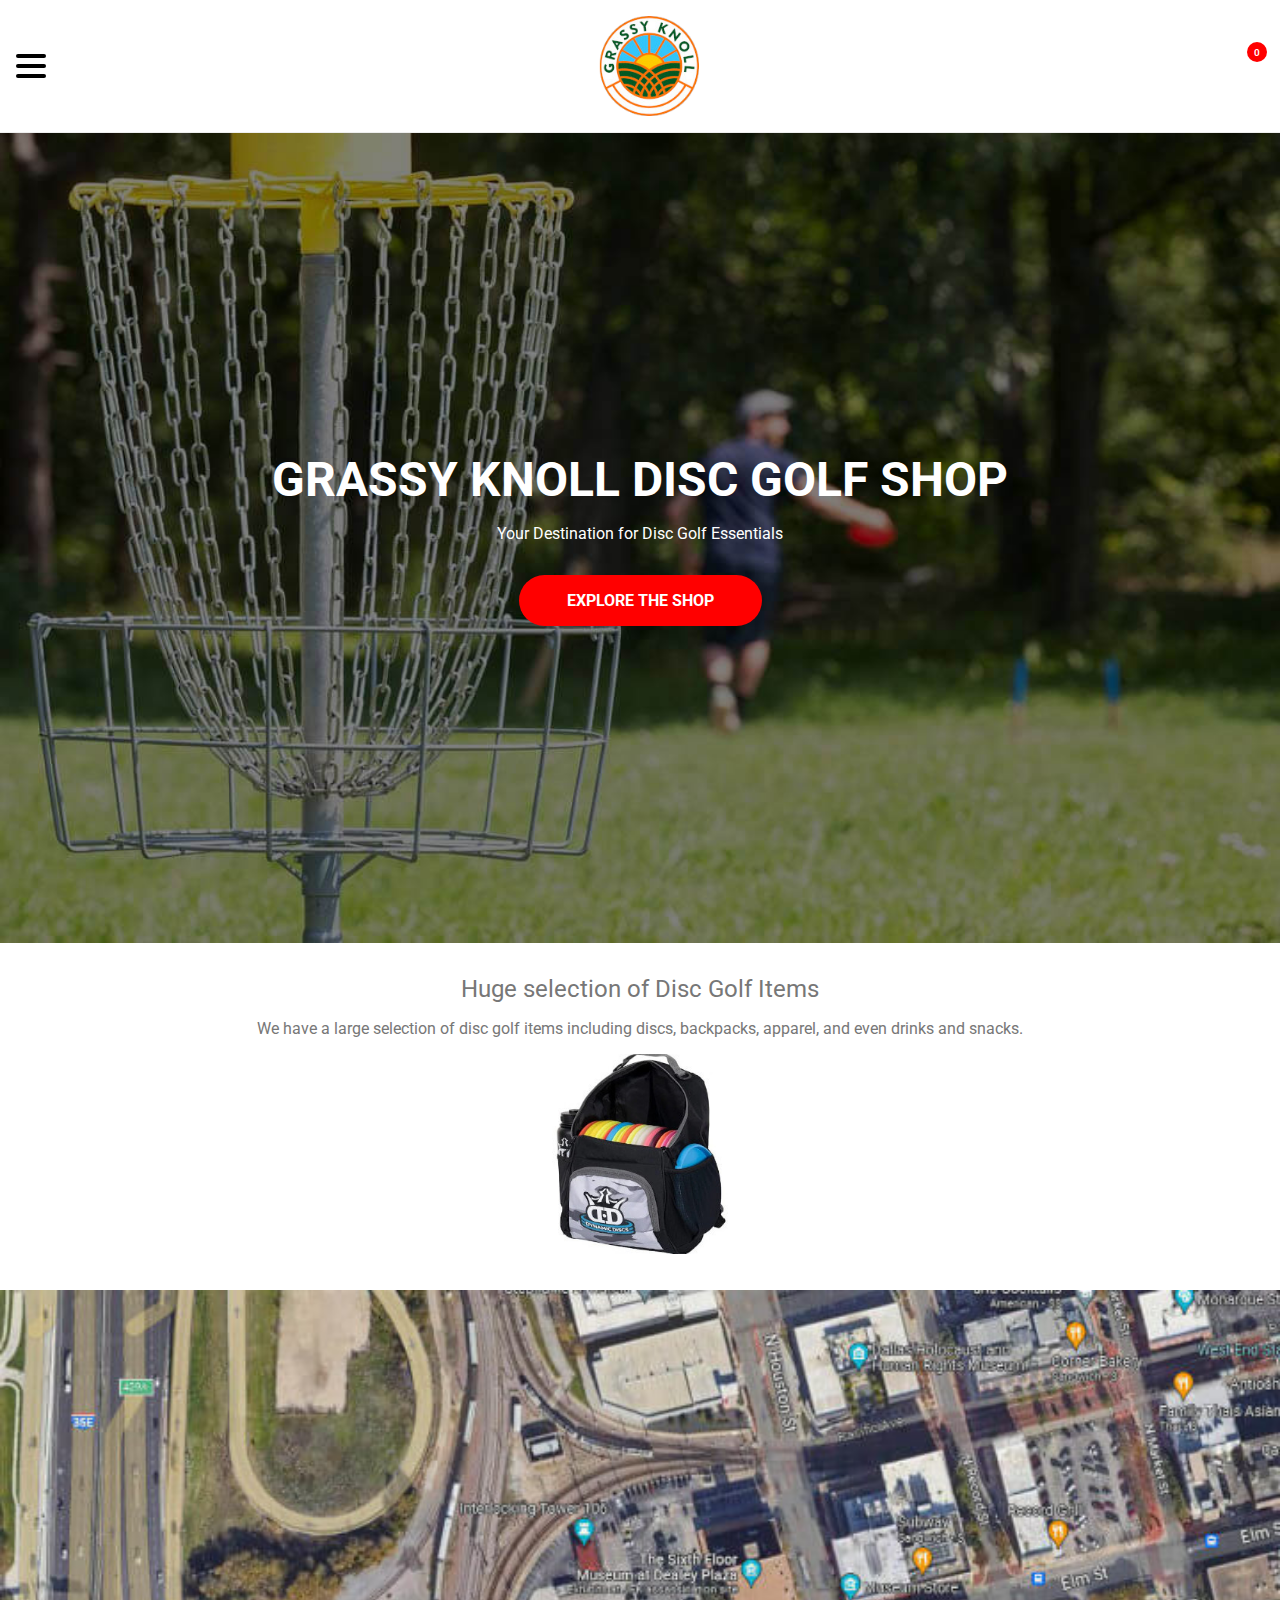
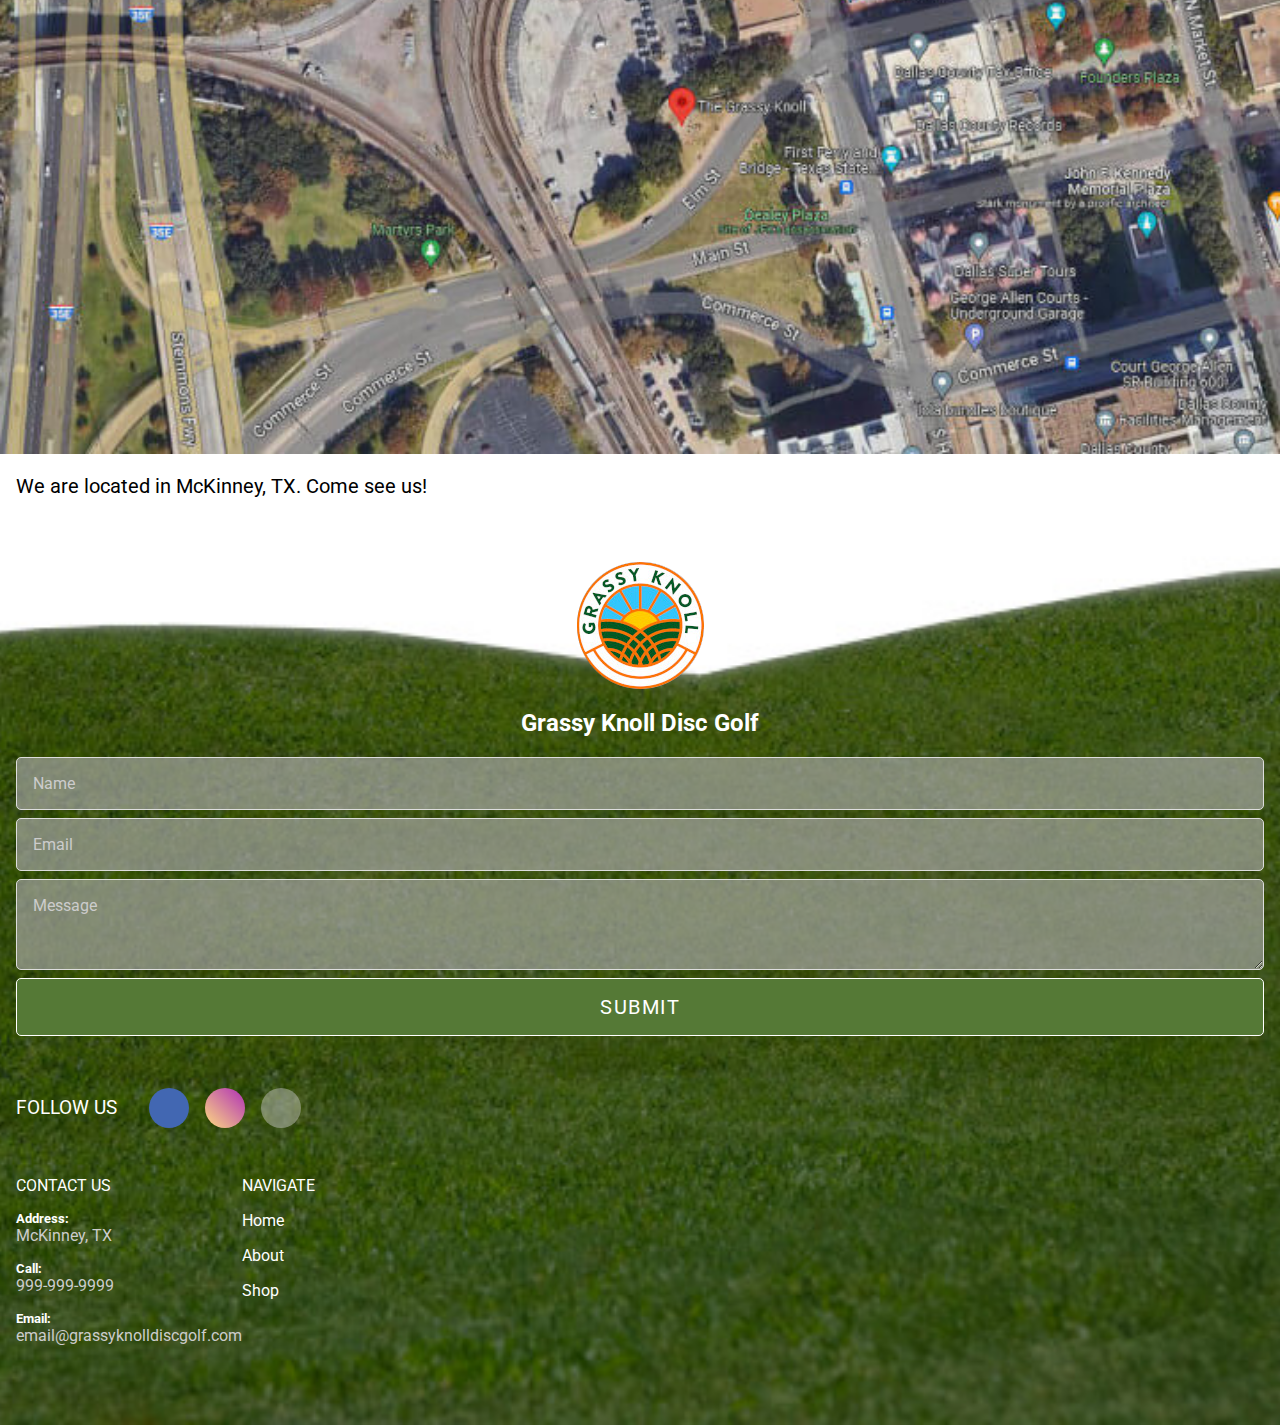
<file: index.html>
<!DOCTYPE html>
<html lang="en">
	<head>
		<meta charset="UTF-8" />
		<meta name="viewport" content="width=device-width, initial-scale=1.0" />
		<title>Grassy Knoll Disc Golf - Home</title>
		<link rel="icon" href="images/grassy_knoll_logo.jpg" type="image/x-icon" />
		<link rel="stylesheet" href="styles/styles.css" />
		<link rel="preconnect" href="https://fonts.googleapis.com" />
		<link rel="preconnect" href="https://fonts.gstatic.com" crossorigin />
		<link
			href="https://fonts.googleapis.com/css2?family=Roboto:wght@400;500;700&display=swap"
			rel="stylesheet"
		/>
		<link
			rel="stylesheet"
			href="https://cdnjs.cloudflare.com/ajax/libs/font-awesome/6.4.2/css/all.min.css"
			integrity="sha512-z3gLpd7yknf1YoNbCzqRKc4qyor8gaKU1qmn+CShxbuBusANI9QpRohGBreCFkKxLhei6S9CQXFEbbKuqLg0DA=="
			crossorigin="anonymous"
			referrerpolicy="no-referrer"
		/>
	</head>
	<body>
		<header>
			<nav>
				<div class="hamburger-container" aria-label="Open the menu">
					<div id="line-1" class="hamburger-line"></div>
					<div id="line-2" class="hamburger-line"></div>
					<div id="line-3" class="hamburger-line"></div>
				</div>
				<div class="logo-and-title">
					<img src="images/grassy_knoll_logo.png" width="100" height="100" />
				</div>
				<div class="shopping-cart">
					<i class="fa-solid fa-cart-shopping fa-2x"></i>
					<div class="cart-count">0</div>
				</div>
				<ul>
					<li>HOME</li>
					<li>SHOP</li>
					<li>ABOUT US</li>
					<li>CONTACT US</li>
					<li>&nbsp;</li>
					<li>Wishlist</li>
					<li class="shopping-cart">
						<i class="fa-solid fa-cart-shopping fa-2x"></i>
						<div class="cart-count">0</div>
					</li>
				</ul>
			</nav>
			<div class="mobile-nav">
				<ul>
					<li class="mobile-nav-item"><a href="index.html">HOME</a></li>
					<li class="mobile-nav-item"><a href="shop.html">SHOP</a></li>
					<li class="mobile-nav-item"><a href="about.html">ABOUT US</a></li>
					<li class="mobile-nav-item"><a href="contact.html">CONTACT US</a></li>
				</ul>
			</div>
		</header>
		<main>
			<div class="home-container">
				<div class="hero-container">
					<h1>Grassy Knoll Disc Golf Shop</h1>
					<p>Your Destination for Disc Golf Essentials</p>
					<button class="btn-shop">
						<a href="shop.html">EXPLORE THE SHOP</a>
					</button>
				</div>
			</div>
		</main>
		<section class="separator">
			<h3>Huge selection of Disc Golf Items</h3>
			<h4>
				We have a large selection of disc golf items including discs, backpacks,
				apparel, and even drinks and snacks.
			</h4>
			<img src="images/backpack-with-discs.jpg" width="200" height="200" />
		</section>
		<section class="testimonials"></section>
		<section class="location">
			<img src="images/map.jpg" />
			<h3>We are located in McKinney, TX. Come see us!</h3>
		</section>
		<footer>
			<img src="images/grassy_knoll_logo.png" />
			<h2>Grassy Knoll Disc Golf</h2>
			<div class="footer-div">
				<form>
					<input type="text" id="name" placeholder="Name" />
					<input type="text" id="email" placeholder="Email" />
					<textarea
						type="text"
						id="message"
						placeholder="Message"
						rows="3"
					></textarea>
					<button id="submit">SUBMIT</button>
				</form>
				<div class="follow-us">
					<h3>FOLLOW US</h3>
					<div class="social-icons">
						<i class="fa-brands fa-facebook-f"></i>
						<i class="fa-brands fa-instagram"></i>
						<i class="fa-brands fa-x-twitter"></i>
					</div>
				</div>
			</div>
			<div class="footer-div split">
				<div>
					<h4>CONTACT US</h4>
					<h5>Address:</h5>
					<p>McKinney, TX</p>
					<h5>Call:</h5>
					<p>999-999-9999</p>
					<h5>Email:</h5>
					<p>email@grassyknolldiscgolf.com</p>
				</div>
				<div>
					<h4>NAVIGATE</h4>
					<ul>
						<li>Home</li>
						<li>About</li>
						<li>Shop</li>
					</ul>
				</div>
			</div>
		</footer>
		<script src="scripts/script.js" defer></script>
	</body>
</html>
</file>
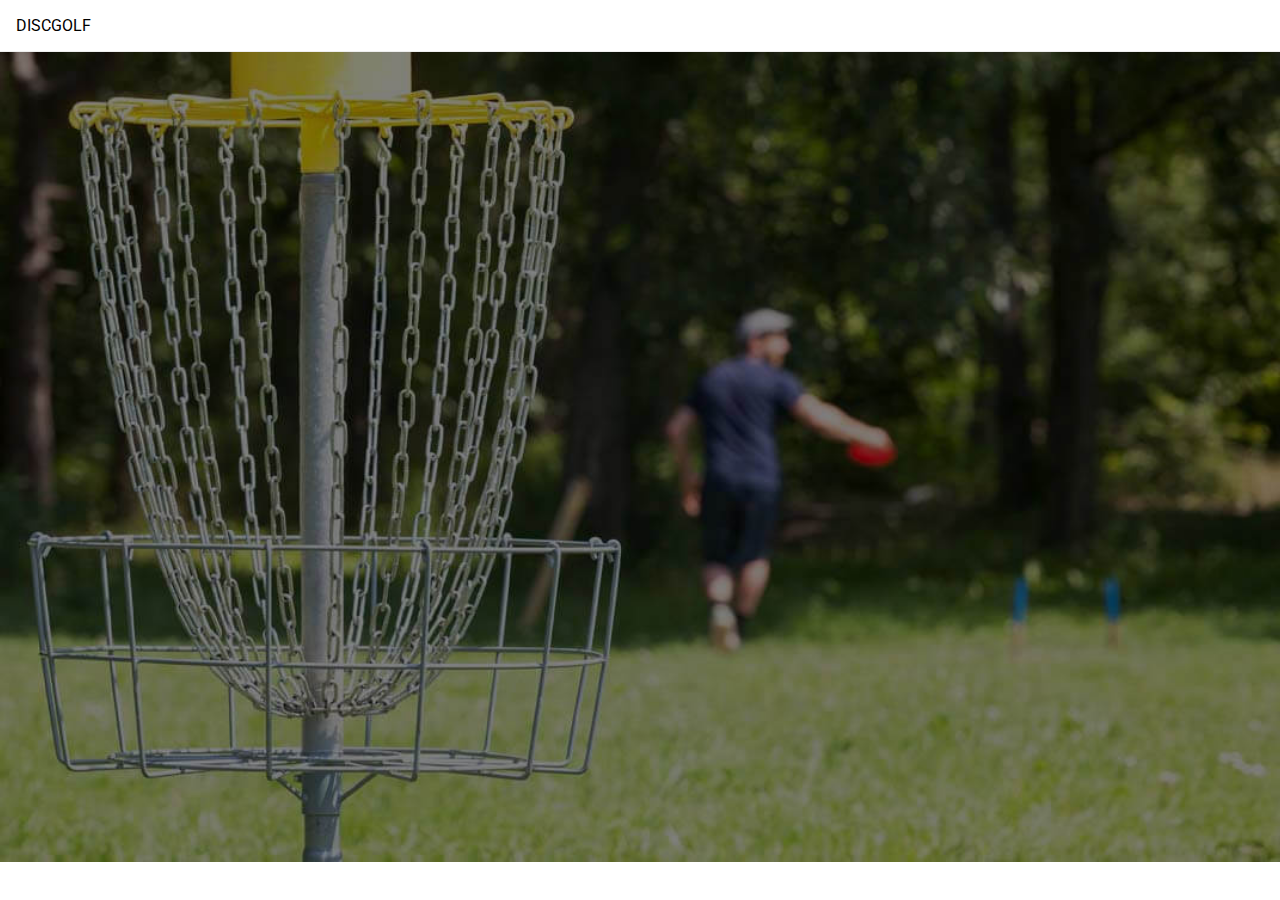
<file: cart.html>
<!DOCTYPE html>
<html lang="en">
	<head>
		<meta charset="UTF-8" />
		<meta name="viewport" content="width=device-width, initial-scale=1.0" />
		<title>Grassy Knoll Disc Golf - Cart</title>
		<link rel="stylesheet" href="../styles/styles.css" />
		<link rel="preconnect" href="https://fonts.googleapis.com" />
		<link rel="preconnect" href="https://fonts.gstatic.com" crossorigin />
		<link
			href="https://fonts.googleapis.com/css2?family=Roboto:wght@400;500;700&display=swap"
			rel="stylesheet"
		/>
		<link
			rel="stylesheet"
			href="https://cdnjs.cloudflare.com/ajax/libs/font-awesome/6.4.2/css/all.min.css"
			integrity="sha512-z3gLpd7yknf1YoNbCzqRKc4qyor8gaKU1qmn+CShxbuBusANI9QpRohGBreCFkKxLhei6S9CQXFEbbKuqLg0DA=="
			crossorigin="anonymous"
			referrerpolicy="no-referrer"
		/>
		<script
			src="https://code.jquery.com/jquery-3.7.1.min.js"
			integrity="sha256-/JqT3SQfawRcv/BIHPThkBvs0OEvtFFmqPF/lYI/Cxo="
			crossorigin="anonymous"
		></script>
		<script>
			$(document).ready(function () {
				$.get("navigation.html", function (data) {
					$("#navigation").replaceWith(data);
				});
			});
		</script>
	</head>
	<body id="nav-cart">
		<header>
			<div class="header-container">
				<nav class="desktop-nav-bar">
					<div class="logo">DISC<span class="logo-orange">GOLF</span></div>
					<ul>
						<li>HOME</li>
						<li>SHOP</li>
						<li>ABOUT US</li>
						<li>CONTACT US</li>
						<li>&nbsp;</li>
						<li>Wishlist</li>
						<li>Cart</li>
					</ul>
				</nav>
			</div>
		</header>
		<main>
			<div class="home-container"></div>
		</main>
		<div id="navigation" class="mobile-navbar nav-cart"></div>
		<script src="scripts/script.js"></script>
	</body>
</html>
</file>
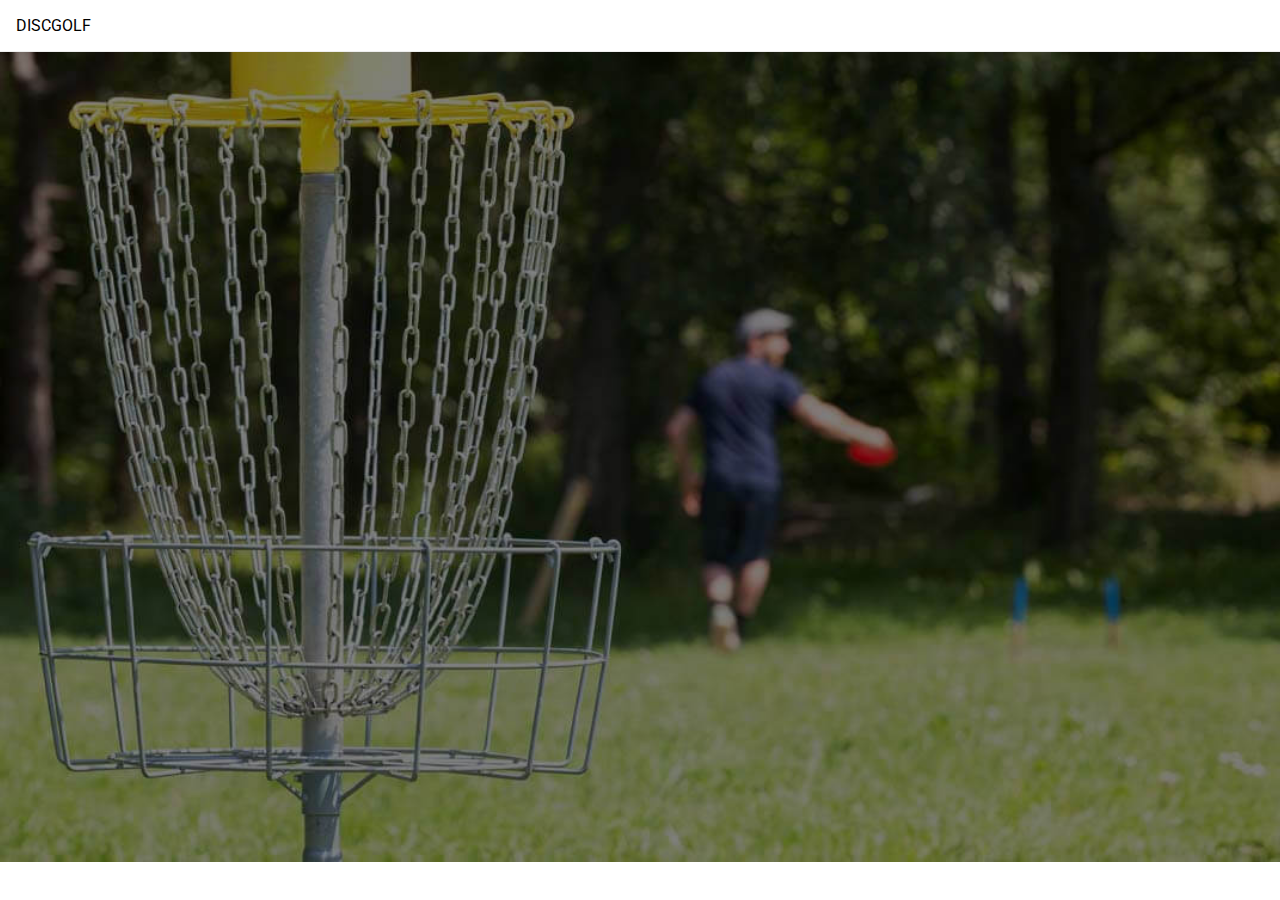
<file: contact.html>
<!DOCTYPE html>
<html lang="en">
	<head>
		<meta charset="UTF-8" />
		<meta name="viewport" content="width=device-width, initial-scale=1.0" />
		<title>Grassy Knoll Disc Golf - Contact</title>
		<link rel="stylesheet" href="../styles/styles.css" />
		<link rel="preconnect" href="https://fonts.googleapis.com" />
		<link rel="preconnect" href="https://fonts.gstatic.com" crossorigin />
		<link
			href="https://fonts.googleapis.com/css2?family=Roboto:wght@400;500;700&display=swap"
			rel="stylesheet"
		/>
		<link
			rel="stylesheet"
			href="https://cdnjs.cloudflare.com/ajax/libs/font-awesome/6.4.2/css/all.min.css"
			integrity="sha512-z3gLpd7yknf1YoNbCzqRKc4qyor8gaKU1qmn+CShxbuBusANI9QpRohGBreCFkKxLhei6S9CQXFEbbKuqLg0DA=="
			crossorigin="anonymous"
			referrerpolicy="no-referrer"
		/>
		<script
			src="https://code.jquery.com/jquery-3.7.1.min.js"
			integrity="sha256-/JqT3SQfawRcv/BIHPThkBvs0OEvtFFmqPF/lYI/Cxo="
			crossorigin="anonymous"
		></script>
		<script>
			$(document).ready(function () {
				$.get("navigation.html", function (data) {
					$("#navigation").replaceWith(data);
				});
			});
		</script>
	</head>
	<body id="nav-contact">
		<header>
			<div class="header-container">
				<nav class="desktop-nav-bar">
					<div class="logo">DISC<span class="logo-orange">GOLF</span></div>
					<ul>
						<li>HOME</li>
						<li>SHOP</li>
						<li>ABOUT US</li>
						<li>CONTACT US</li>
						<li>&nbsp;</li>
						<li>Wishlist</li>
						<li>Cart</li>
					</ul>
				</nav>
			</div>
		</header>
		<main>
			<div class="home-container"></div>
		</main>
		<div id="navigation" class="mobile-navbar nav-contact"></div>
		<script src="scripts/script.js"></script>
	</body>
</html>
</file>
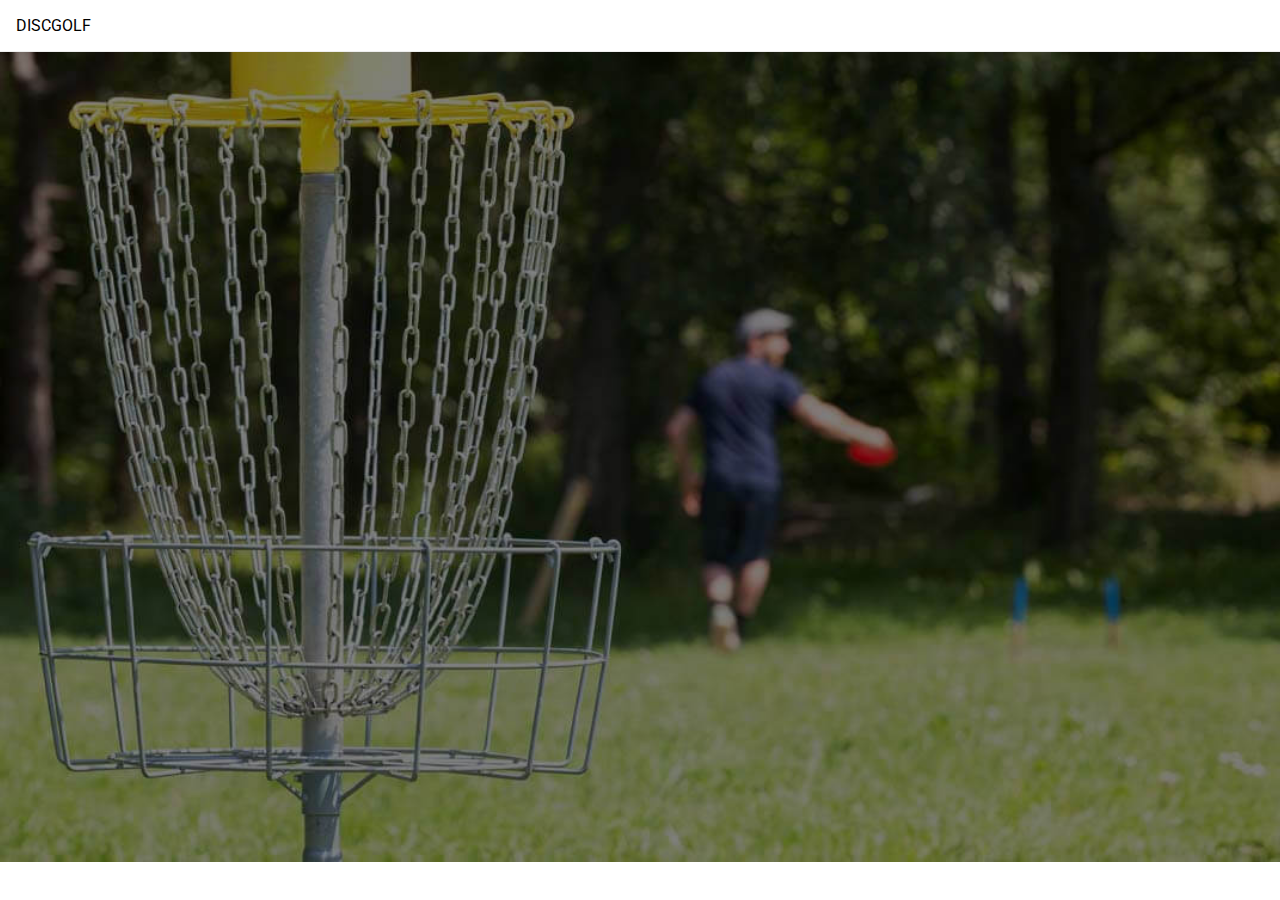
<file: shop.html>
<!DOCTYPE html>
<html lang="en">
	<head>
		<meta charset="UTF-8" />
		<meta name="viewport" content="width=device-width, initial-scale=1.0" />
		<title>Grassy Knoll Disc Golf - Shop</title>
		<link rel="stylesheet" href="../styles/styles.css" />
		<link rel="preconnect" href="https://fonts.googleapis.com" />
		<link rel="preconnect" href="https://fonts.gstatic.com" crossorigin />
		<link
			href="https://fonts.googleapis.com/css2?family=Roboto:wght@400;500;700&display=swap"
			rel="stylesheet"
		/>
		<link
			rel="stylesheet"
			href="https://cdnjs.cloudflare.com/ajax/libs/font-awesome/6.4.2/css/all.min.css"
			integrity="sha512-z3gLpd7yknf1YoNbCzqRKc4qyor8gaKU1qmn+CShxbuBusANI9QpRohGBreCFkKxLhei6S9CQXFEbbKuqLg0DA=="
			crossorigin="anonymous"
			referrerpolicy="no-referrer"
		/>
		<script
			src="https://code.jquery.com/jquery-3.7.1.min.js"
			integrity="sha256-/JqT3SQfawRcv/BIHPThkBvs0OEvtFFmqPF/lYI/Cxo="
			crossorigin="anonymous"
		></script>
		<script>
			$(document).ready(function () {
				$.get("navigation.html", function (data) {
					$("#navigation").replaceWith(data);
				});
			});
		</script>
	</head>
	<body id="nav-shop">
		<header>
			<div class="header-container">
				<nav class="desktop-nav-bar">
					<div class="logo">DISC<span class="logo-orange">GOLF</span></div>
					<ul>
						<li>HOME</li>
						<li>SHOP</li>
						<li>ABOUT US</li>
						<li>CONTACT US</li>
						<li>&nbsp;</li>
						<li>Wishlist</li>
						<li>Cart</li>
					</ul>
				</nav>
			</div>
		</header>
		<main>
			<div class="home-container"></div>
		</main>
		<div id="navigation" class="mobile-navbar nav-shop"></div>
		<script src="scripts/script.js"></script>
	</body>
</html>
</file>
<file: styles/styles.css>
* {
  margin: 0;
  padding: 0;
  box-sizing: border-box;
  font-family: "Roboto", sans-serif;
}

main {
  height: 90vh;
}
main .home-container {
  background-image: url("../images/disc-golf-bg2.jpg");
  background-size: cover;
  background-position: center;
  background-repeat: no-repeat;
  height: 100%;
  display: flex;
  justify-content: center;
  align-items: center;
}
main .home-container .hero-container {
  text-align: center;
  color: #fff;
  padding: 1rem;
}
main .home-container .hero-container h1 {
  font-size: 3rem;
  text-transform: uppercase;
}
main .home-container .hero-container p {
  font-size: 1rem;
  margin: 1rem 0 2rem;
}
main .home-container .hero-container button {
  background-color: red;
  padding: 1rem 3rem;
  border: 0;
  border-radius: 10rem;
}
main .home-container .hero-container button a {
  text-decoration: none;
  font-size: 1rem;
}
main .home-container .hero-container button a:link, main .home-container .hero-container button a:active, main .home-container .hero-container button a:visited {
  color: #fff;
  font-weight: 700;
}

body {
  min-height: 100vh;
}

header {
  position: sticky;
  top: 0;
  left: 0;
  background-color: #fff;
  border-bottom: 1px solid #eee;
}
header nav {
  display: flex;
  justify-content: space-between;
  align-items: center;
  padding: 1rem;
}
header nav .hamburger-container .hamburger-line {
  position: relative;
  background-color: #000;
  height: 4px;
  width: 30px;
  border-radius: 10px;
  transition: all 0.4s ease-in-out;
  opacity: 1;
}
header nav .hamburger-container .hamburger-line:nth-child(2) {
  margin: 0.35rem 0;
}
header nav .hamburger-container .hamburger-line.line-hidden {
  opacity: 0;
}
header nav .hamburger-container .hamburger-line.rotate-down {
  transform: rotate(45deg) translateY(-1px);
  transform-origin: top left;
  left: 2px;
}
header nav .hamburger-container .hamburger-line.rotate-up {
  transform: rotate(-45deg) translateY(1px);
  transform-origin: top left;
}
header nav .logo-and-title {
  display: flex;
}
header nav .logo-and-title img {
  margin-right: 0.25rem;
}
header nav .logo-and-title .title {
  display: flex;
  align-items: center;
  justify-content: space-between;
  font-size: 1.25rem;
  color: #000;
}
header nav .shopping-cart {
  position: relative;
}
header nav .shopping-cart .cart-count {
  position: absolute;
  top: -10px;
  right: -3px;
  background-color: red;
  padding: 0.5rem;
  border-radius: 50%;
  width: 1.25rem;
  height: 1.25rem;
  display: flex;
  justify-content: center;
  align-items: center;
  color: #fff;
  font-size: 0.625rem;
  font-weight: 600;
}
header nav .shopping-cart .fa-cart-shopping {
  font-size: 1.5rem;
  padding-right: 0.5rem;
}
header nav ul {
  display: none;
  list-style-type: none;
}
header nav ul li {
  margin: 0 1rem;
}
header .mobile-nav {
  position: absolute;
  top: 100%;
  left: -75%;
  width: 75vw;
  background-color: #fff;
  transition: all 0.4s ease-in-out;
  opacity: 0;
}
header .mobile-nav.active {
  opacity: 1;
  left: 0;
}
header .mobile-nav .mobile-nav-item {
  padding: 1.25rem 1rem;
  text-transform: uppercase;
  font-weight: 700;
  letter-spacing: 0.1em;
  border-bottom: 1px solid #eee;
}
header .mobile-nav .mobile-nav-item a {
  text-decoration: none;
  color: #000;
}

section.separator {
  background-color: #fff;
  padding: 2rem 1rem;
  text-align: center;
  color: #777;
}
section.separator h3 {
  font-size: 1.5rem;
  font-weight: 400;
}
section.separator h4 {
  font-weight: 400;
  font-size: 1rem;
  margin: 1rem 0;
}
section.location h3 {
  font-size: 1.25rem;
  padding: 1rem;
  font-weight: 400;
}
section.location img {
  width: 100%;
}

footer {
  background-color: #fff;
  background-image: url("../images/grassy-knoll.jpg");
  background-position: -400px 0px;
  background-repeat: no-repeat;
  background-size: cover;
  text-align: center;
  padding-bottom: 5rem;
}
footer img {
  padding-top: 3rem;
}
footer h2 {
  color: #fff;
  margin: 1rem 0;
}
footer .footer-div {
  padding: 0 1rem;
  color: #fff;
}
footer .footer-div form {
  width: 100%;
  display: flex;
  flex-direction: column;
  padding: 0.25rem 0;
}
footer .footer-div form input,
footer .footer-div form textarea {
  font-size: 1rem;
  padding: 1rem;
  background-color: rgba(170, 170, 170, 0.6666666667);
  color: #ccc;
  border: 1px solid #ddd;
  margin-bottom: 0.5rem;
  border-radius: 5px;
}
footer .footer-div form input::-moz-placeholder, footer .footer-div form textarea::-moz-placeholder {
  color: #ccc;
}
footer .footer-div form input::placeholder,
footer .footer-div form textarea::placeholder {
  color: #ccc;
}
footer .footer-div form button#submit {
  background-color: #557936;
  padding: 1rem 3rem;
  border: 1px solid #fff;
  border-radius: 5px;
  font-weight: 400;
  font-size: 1.25rem;
  color: #fff;
  letter-spacing: 1.5px;
}
footer .footer-div .follow-us {
  display: flex;
  align-items: center;
  margin: 3rem 0;
}
footer .footer-div .follow-us h3 {
  margin-right: 2rem;
  font-weight: 400;
}
footer .footer-div .follow-us .social-icons {
  display: flex;
}
footer .footer-div .follow-us .social-icons .fa-brands {
  border-radius: 50%;
  width: 40px;
  height: 40px;
  display: flex;
  justify-content: center;
  align-items: center;
  cursor: pointer;
  font-size: 24px;
}
footer .footer-div .follow-us .social-icons .fa-facebook-f {
  color: #fff;
  background-color: #4267b2;
}
footer .footer-div .follow-us .social-icons .fa-instagram {
  background: linear-gradient(45deg, #ffdc80, #af2eb7);
  margin: 0 1rem;
}
footer .footer-div .follow-us .social-icons .fa-x-twitter {
  background-color: rgba(204, 204, 204, 0.4666666667);
}
footer .footer-div.split {
  display: flex;
  text-align: left;
}
footer .footer-div.split h4 {
  text-align: left;
  font-weight: 400;
  margin-bottom: 1rem;
}
footer .footer-div.split h5 {
  margin-top: 1rem;
}
footer .footer-div.split ul {
  list-style-type: none;
}
footer .footer-div.split ul li:nth-child(2) {
  margin: 1rem 0;
}
footer .footer-div.split p {
  color: #ccc;
}

@supports (height: 100dvh) {
  .mobile-nav {
    height: calc(100dvh - 100%);
  }
}
</file>
